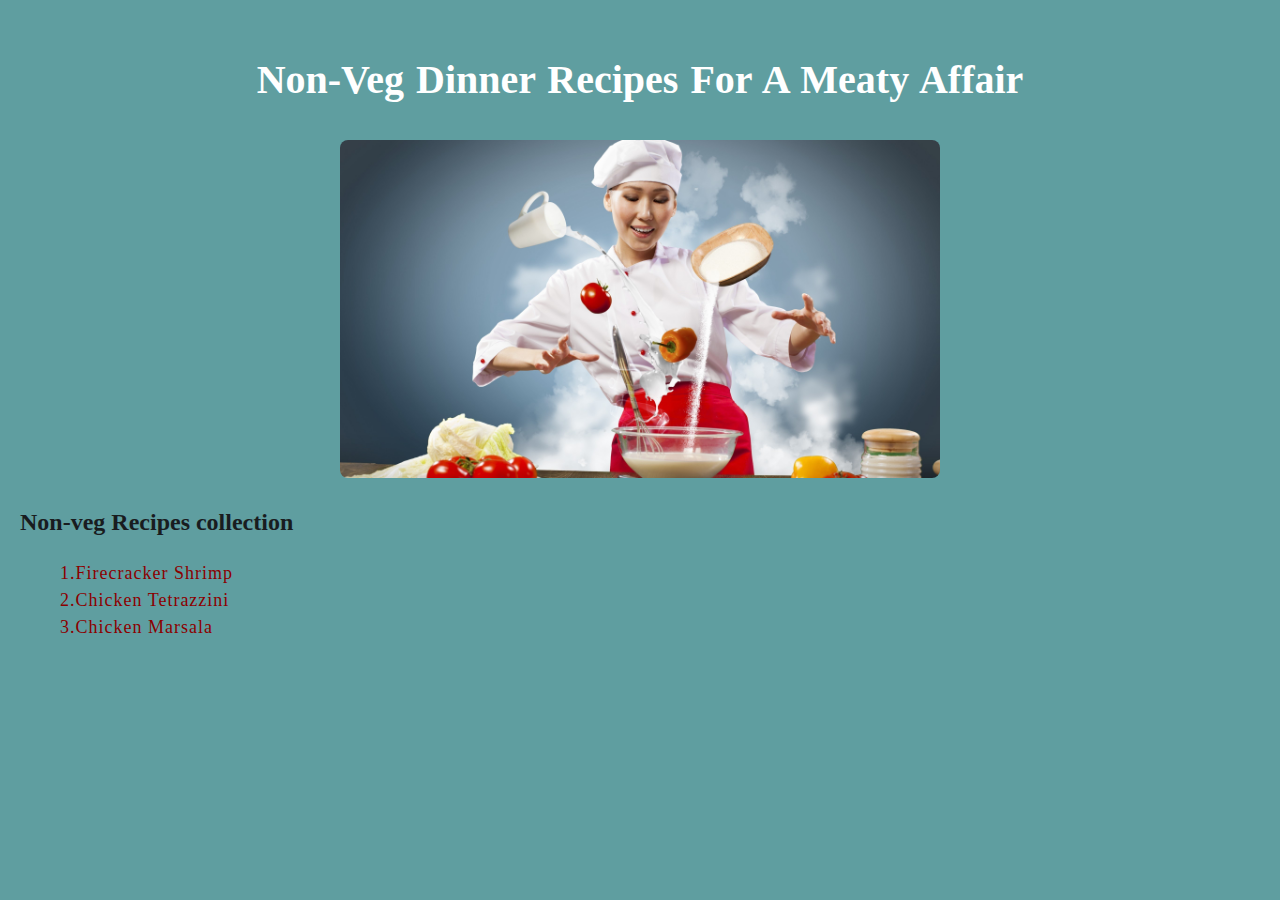
<file: index.html>
<!DOCTYPE html>
<html lang="en">
  <head>
    <meta charset="UTF-8" />
    <meta http-equiv="X-UA-Compatible" content="IE=edge" />
    <meta name="viewport" content="width=device-width, initial-scale=1.0" />
    <title>Odin Recipes</title>
    <link rel="stylesheet" href="styles.css" />
  </head>
  <body>
    <div class="container">
      <h1 class="main-heading">Non-Veg Dinner Recipes For A Meaty Affair</h1>
      <img id="cook" src="./img/cook.jpeg" alt="chief" />

      <div class="food-section">
        <h2 class="secondary-heading">Non-veg Recipes collection</h2>
        <ul>
          <li><a href="recipes/shrimp.html">1.Firecracker Shrimp</a></li>
          <li><a href="./recipes/Tetrazzini.html">2.Chicken Tetrazzini</a></li>
          <li><a href="./recipes/masala.html">3.Chicken Marsala</a></li>
        </ul>
      </div>
    </div>
  </body>
</html>
</file>
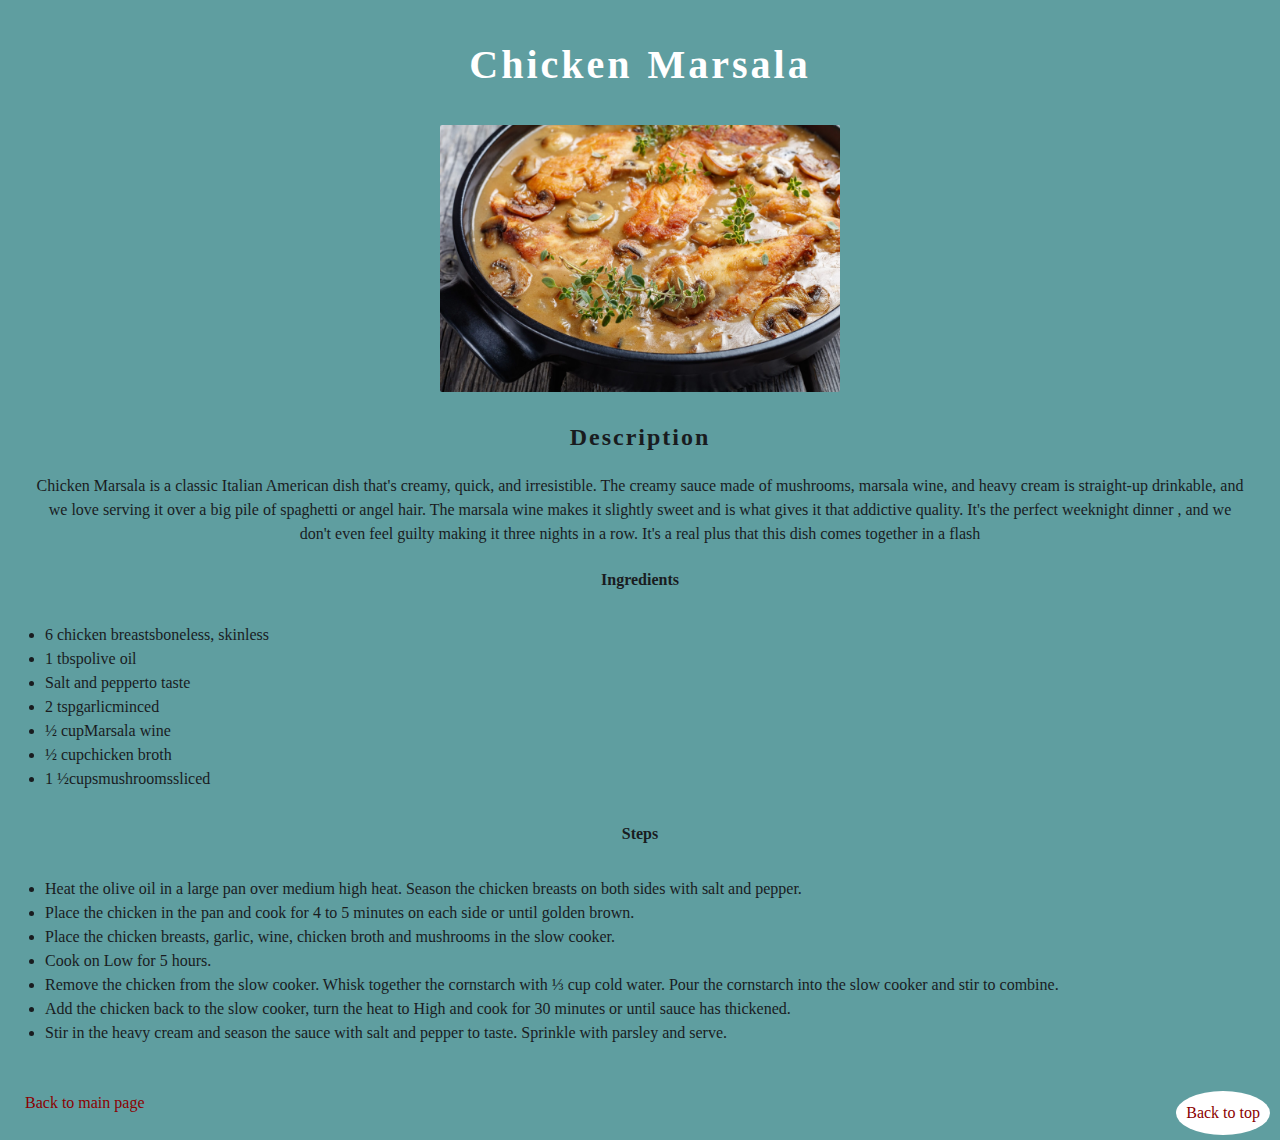
<file: recipes/masala.html>
<!DOCTYPE html>
<html lang="en">
  <head>
    <meta charset="UTF-8" />
    <meta http-equiv="X-UA-Compatible" content="IE=edge" />
    <meta name="viewport" content="width=device-width, initial-scale=1.0" />
    <title>Odin Recipes | Marsala</title>
    <link rel="stylesheet" href="../styles.css" />
  </head>
  <body>
    <div class="container item-container">
      <div id="top"></div>
      <h1 class="main-heading item-heading">Chicken Marsala</h1>
      <img
        class="thumbnail"
        src="../img/Chicken Marsala .jpeg"
        alt="Chicken masala"
      />

      <h2 class="description-heading">Description</h2>
      <p class="description">
        Chicken Marsala is a classic Italian American dish that's creamy, quick,
        and irresistible. The creamy sauce made of mushrooms, marsala wine, and
        heavy cream is straight-up drinkable, and we love serving it over a big
        pile of spaghetti or angel hair. The marsala wine makes it slightly
        sweet and is what gives it that addictive quality. It's the perfect
        weeknight dinner , and we don't even feel guilty making it three nights
        in a row. It's a real plus that this dish comes together in a flash
      </p>

      <h4>Ingredients</h4>
      <ul class="ingredients">
        <li>6 chicken breastsboneless, skinless</li>
        <li>1 tbspolive oil</li>
        <li>Salt and pepperto taste</li>
        <li>2 tspgarlicminced</li>
        <li>½ cupMarsala wine</li>
        <li>½ cupchicken broth</li>
        <li>1 ½cupsmushroomssliced</li>
      </ul>

      <h4>Steps</h4>
      <ol class="steps">
        <li>
          Heat the olive oil in a large pan over medium high heat. Season the
          chicken breasts on both sides with salt and pepper.
        </li>
        <li>
          Place the chicken in the pan and cook for 4 to 5 minutes on each side
          or until golden brown.
        </li>
        <li>
          Place the chicken breasts, garlic, wine, chicken broth and mushrooms
          in the slow cooker.
        </li>
        <li>Cook on Low for 5 hours.</li>
        <li>
          Remove the chicken from the slow cooker. Whisk together the cornstarch
          with ⅓ cup cold water. Pour the cornstarch into the slow cooker and
          stir to combine.
        </li>
        <li>
          Add the chicken back to the slow cooker, turn the heat to High and
          cook for 30 minutes or until sauce has thickened.
        </li>
        <li>
          Stir in the heavy cream and season the sauce with salt and pepper to
          taste. Sprinkle with parsley and serve.
        </li>
      </ol>
      <div class="links">
        <a class="movetotop" href="#top">Back to top</a>
        <a href="../index.html">Back to main page</a>
      </div>
    </div>
  </body>
</html>
</file>
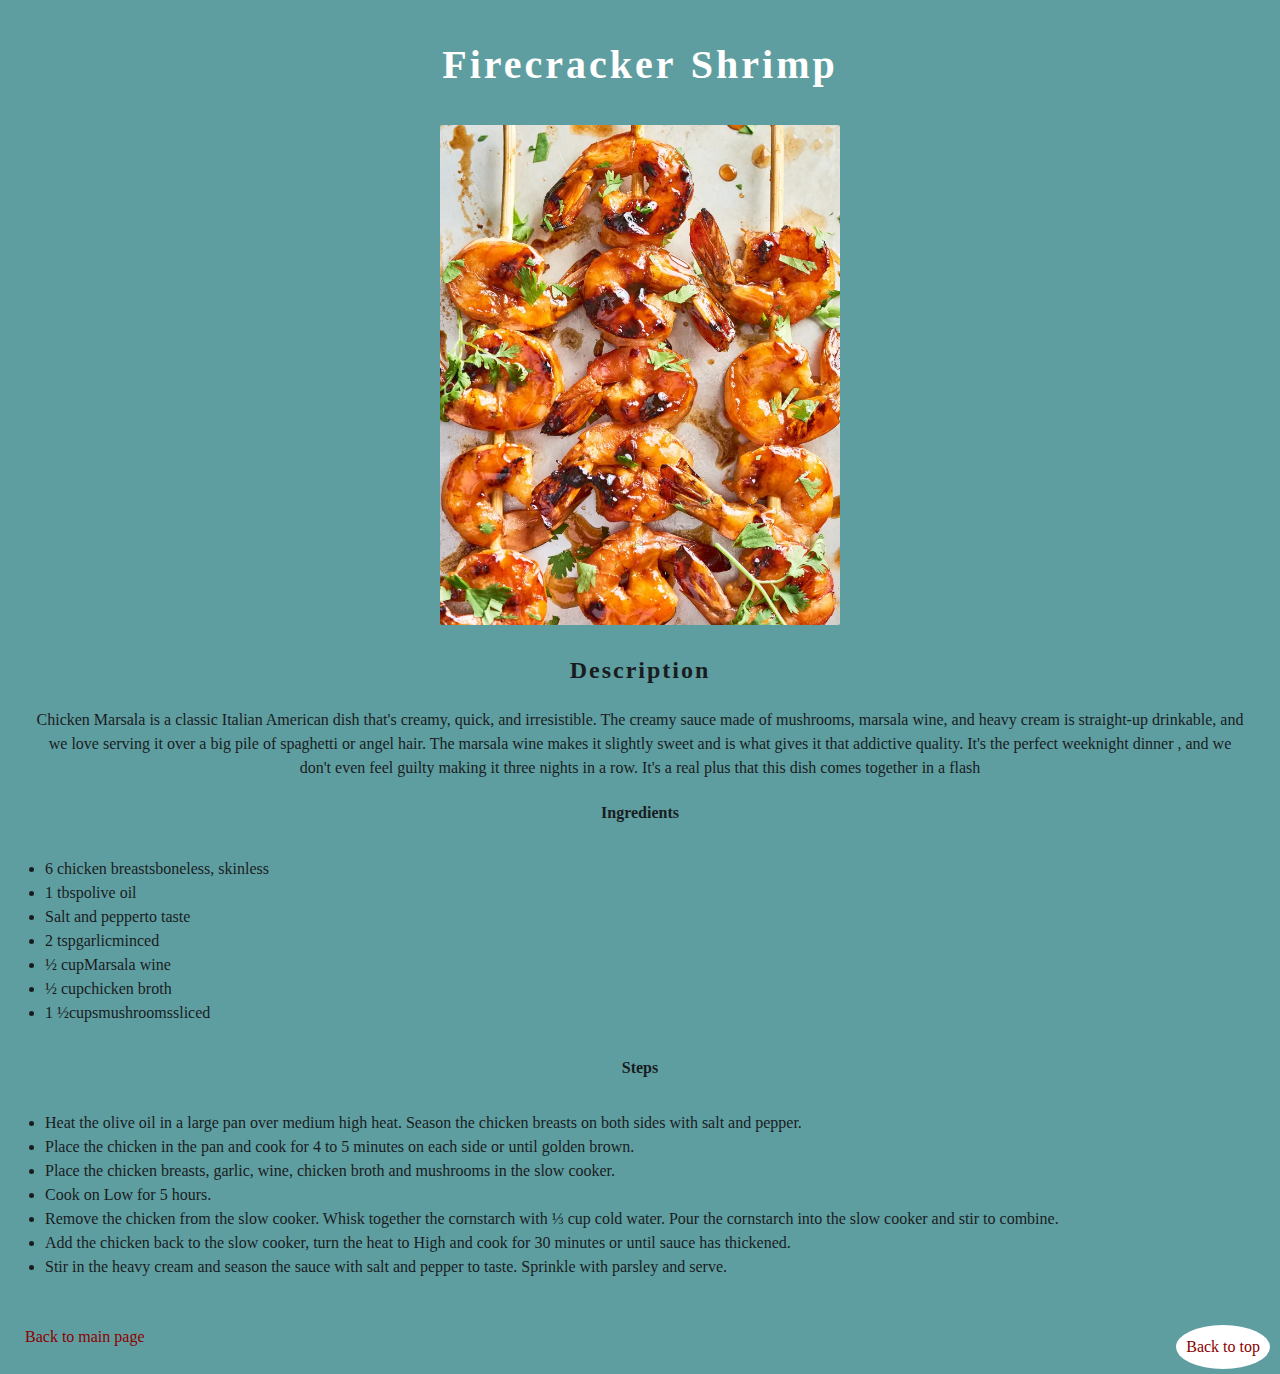
<file: recipes/shrimp.html>
<!DOCTYPE html>
<html lang="en">
  <head>
    <meta charset="UTF-8" />
    <meta http-equiv="X-UA-Compatible" content="IE=edge" />
    <meta name="viewport" content="width=device-width, initial-scale=1.0" />
    <title>Odin Recipes | shrimp</title>
    <link rel="stylesheet" href="../styles.css" />
  </head>
  <body>
    <div class="container item-container">
      <div id="top"></div>
      <h1 class="main-heading item-heading">Firecracker Shrimp</h1>
      <img
        class="thumbnail"
        src="../img/Firecracker Shrimp.webp"
        alt="shrimp firecracker"
      />
      <h2 class="description-heading">Description</h2>
      <p class="description">
        Chicken Marsala is a classic Italian American dish that's creamy, quick,
        and irresistible. The creamy sauce made of mushrooms, marsala wine, and
        heavy cream is straight-up drinkable, and we love serving it over a big
        pile of spaghetti or angel hair. The marsala wine makes it slightly
        sweet and is what gives it that addictive quality. It's the perfect
        weeknight dinner , and we don't even feel guilty making it three nights
        in a row. It's a real plus that this dish comes together in a flash
      </p>

      <h4>Ingredients</h4>
      <ul class="ingredients">
        <li>6 chicken breastsboneless, skinless</li>
        <li>1 tbspolive oil</li>
        <li>Salt and pepperto taste</li>
        <li>2 tspgarlicminced</li>
        <li>½ cupMarsala wine</li>
        <li>½ cupchicken broth</li>
        <li>1 ½cupsmushroomssliced</li>
      </ul>

      <h4>Steps</h4>
      <ol class="steps">
        <li>
          Heat the olive oil in a large pan over medium high heat. Season the
          chicken breasts on both sides with salt and pepper.
        </li>
        <li>
          Place the chicken in the pan and cook for 4 to 5 minutes on each side
          or until golden brown.
        </li>
        <li>
          Place the chicken breasts, garlic, wine, chicken broth and mushrooms
          in the slow cooker.
        </li>
        <li>Cook on Low for 5 hours.</li>
        <li>
          Remove the chicken from the slow cooker. Whisk together the cornstarch
          with ⅓ cup cold water. Pour the cornstarch into the slow cooker and
          stir to combine.
        </li>
        <li>
          Add the chicken back to the slow cooker, turn the heat to High and
          cook for 30 minutes or until sauce has thickened.
        </li>
        <li>
          Stir in the heavy cream and season the sauce with salt and pepper to
          taste. Sprinkle with parsley and serve.
        </li>
      </ol>

      <div class="links">
        <a class="movetotop" href="#top">Back to top</a>
        <a href="../index.html">Back to main page</a>
      </div>
    </div>
  </body>
</html>
</file>
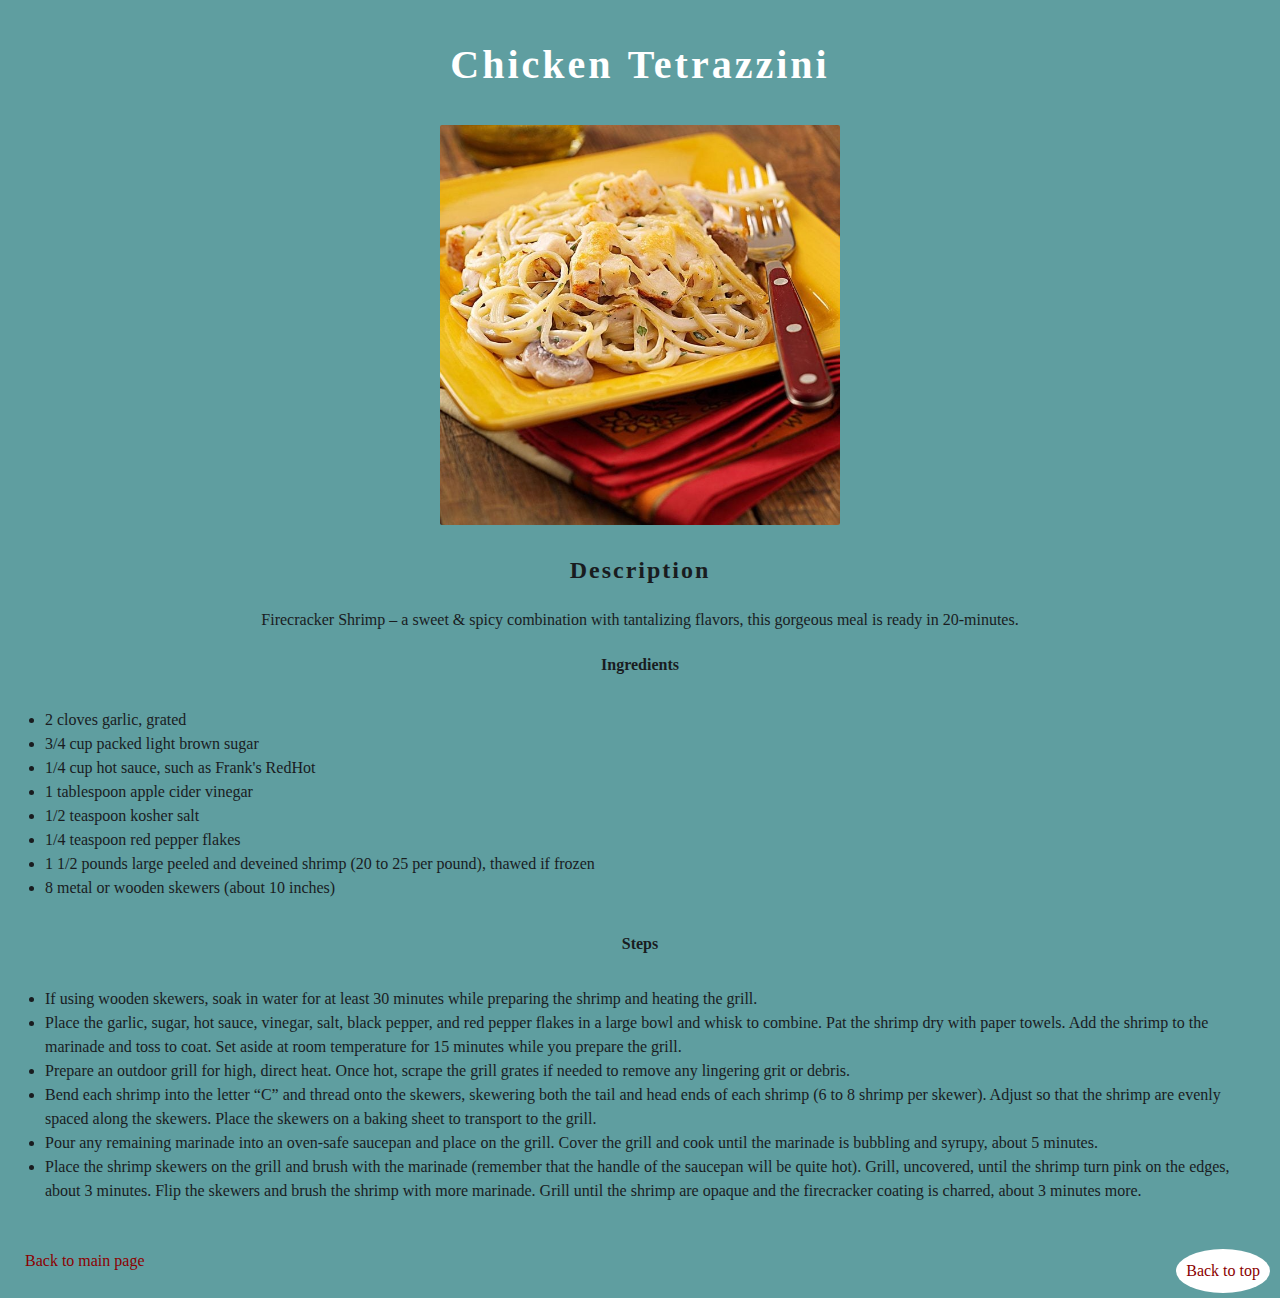
<file: recipes/Tetrazzini.html>
<!DOCTYPE html>
<html lang="en">
  <head>
    <meta charset="UTF-8" />
    <meta http-equiv="X-UA-Compatible" content="IE=edge" />
    <meta name="viewport" content="width=device-width, initial-scale=1.0" />
    <title>Odin Recipes | Tetrazzini</title>
    <link rel="stylesheet" href="../styles.css" />
  </head>
  <body>
    <div class="container item-container">
      <div id="top"></div>
      <h1 class="main-heading item-heading">Chicken Tetrazzini</h1>
      <img
        class="thumbnail"
        src="../img/Chicken Tetrazzini.jpeg"
        alt="Chicken Tetrazzini"
      />

      <h2 class="description-heading">Description</h2>
      <p class="description">
        Firecracker Shrimp – a sweet & spicy combination with tantalizing
        flavors, this gorgeous meal is ready in 20-minutes.
      </p>

      <h4>Ingredients</h4>
      <ul class="ingredients">
        <li>2 cloves garlic, grated</li>
        <li>3/4 cup packed light brown sugar</li>
        <li>1/4 cup hot sauce, such as Frank's RedHot</li>
        <li>1 tablespoon apple cider vinegar</li>
        <li>1/2 teaspoon kosher salt</li>
        <li>1/4 teaspoon red pepper flakes</li>
        <li>
          1 1/2 pounds large peeled and deveined shrimp (20 to 25 per pound),
          thawed if frozen
        </li>
        <li>8 metal or wooden skewers (about 10 inches)</li>
      </ul>

      <h4>Steps</h4>
      <ol class="steps">
        <li>
          If using wooden skewers, soak in water for at least 30 minutes while
          preparing the shrimp and heating the grill.
        </li>
        <li>
          Place the garlic, sugar, hot sauce, vinegar, salt, black pepper, and
          red pepper flakes in a large bowl and whisk to combine. Pat the shrimp
          dry with paper towels. Add the shrimp to the marinade and toss to
          coat. Set aside at room temperature for 15 minutes while you prepare
          the grill.
        </li>
        <li>
          Prepare an outdoor grill for high, direct heat. Once hot, scrape the
          grill grates if needed to remove any lingering grit or debris.
        </li>
        <li>
          Bend each shrimp into the letter “C” and thread onto the skewers,
          skewering both the tail and head ends of each shrimp (6 to 8 shrimp
          per skewer). Adjust so that the shrimp are evenly spaced along the
          skewers. Place the skewers on a baking sheet to transport to the
          grill.
        </li>
        <li>
          Pour any remaining marinade into an oven-safe saucepan and place on
          the grill. Cover the grill and cook until the marinade is bubbling and
          syrupy, about 5 minutes.
        </li>
        <li>
          Place the shrimp skewers on the grill and brush with the marinade
          (remember that the handle of the saucepan will be quite hot). Grill,
          uncovered, until the shrimp turn pink on the edges, about 3 minutes.
          Flip the skewers and brush the shrimp with more marinade. Grill until
          the shrimp are opaque and the firecracker coating is charred, about 3
          minutes more.
        </li>
      </ol>

      <div class="links">
        <a class="movetotop" href="#top">Back to top</a>
        <a href="../index.html">Back to main page</a>
      </div>
    </div>
  </body>
</html>
</file>
<file: styles.css>
* {
  box-sizing: content-box;
}

body {
  line-height: 1.5;
  font-family: Georgia, "Times New Roman", Times, serif;
  margin: 0;
  padding: 0;
  background-color: cadetblue;
  scroll-behavior: smooth;
  color: #191c1f;
}

ul {
  list-style: none;
}

h1 {
  margin: 0;
}

img {
  max-width: 100%;
}

.container {
  padding: 20px;
  text-align: center;
}

.container .main-heading {
  word-spacing: 2px;
  margin: 10px;
  padding: 20px;
  color: #fff;
  font-size: 40px;
}

img#cook {
  height: auto;
  width: 600px;
  border-radius: 8px;
}

.food-section {
  text-align: left;
}

.food-section > ul > li > a {
  color: darkred;
  cursor: pointer;
  letter-spacing: 1px;
  font-size: 18px;
  font-weight: 500;
  text-decoration: none;
}

.food-section > ul > li > a:hover {
  color: #fff;
}

/* pages  */

.item-container {
  padding: 5px;
}

.main-heading.item-heading {
  color: #fff;
  font-weight: 600;
  letter-spacing: 3px;
}

.thumbnail {
  width: 400px;
  height: auto;
  border-radius: 2px;
}

.description-heading {
  letter-spacing: 2px;
}

.description {
  padding: 0 30px;
}

.ingredients,
.steps {
  list-style: disc;
  text-align: left;
  padding: 10px 40px;
}

.links {
  padding: 20px;
  text-align: left;
}
.links > a {
  text-decoration: none;
  color: darkred;
  margin-right: 10px;
}

.links > a:hover {
  color: rgba(139, 0, 0, 0.569);
}

.movetotop {
  position: absolute;
  right: 0;
  background: #fff;
  padding: 10px;
  border-radius: 50%;
}
</file>
